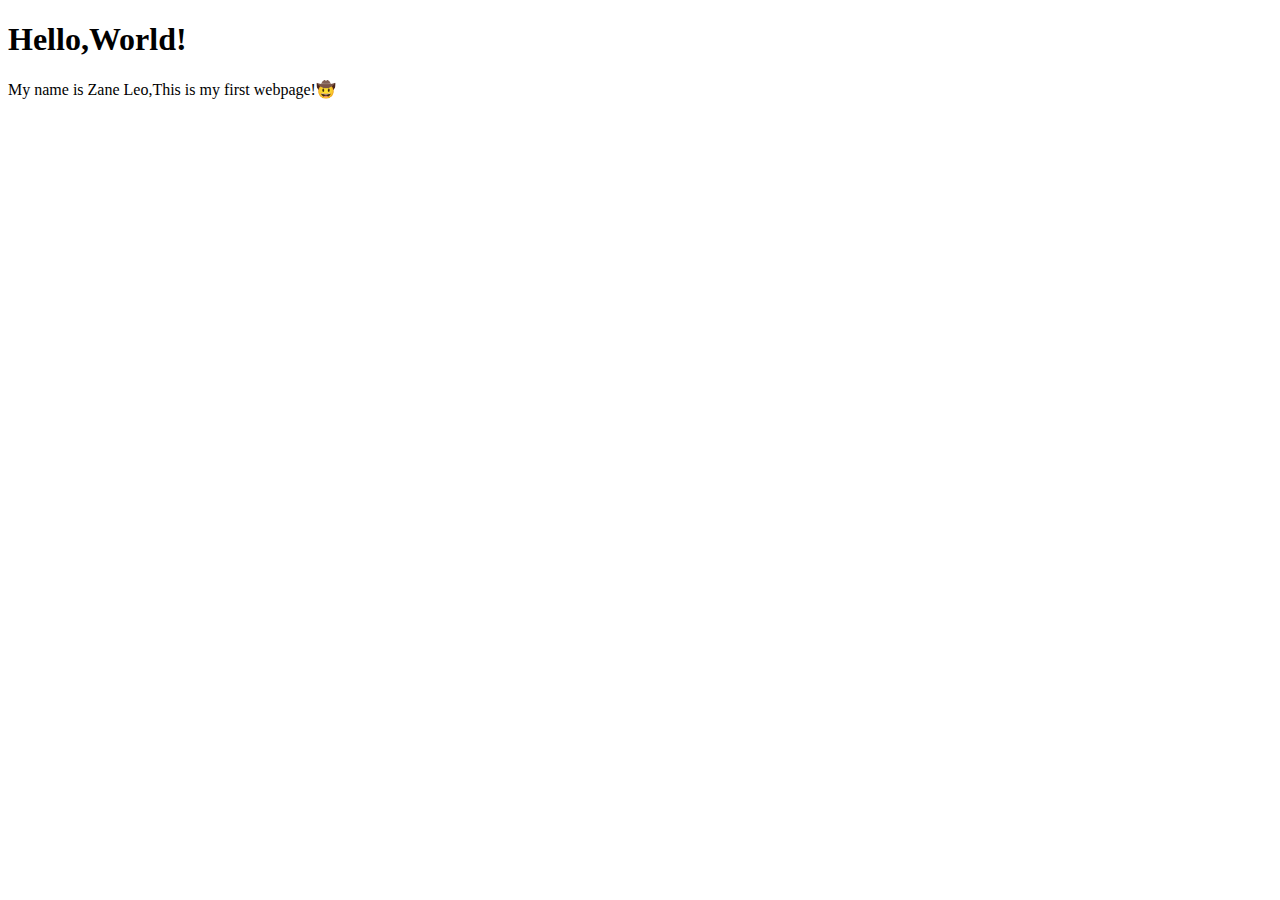
<file: 01-test/index.html>
<!DOCTYPE html>
<html lang="en">
  <head>
    <meta charset="UTF-8" />
    <meta name="viewport" content="width=device-width, initial-scale=1.0" />
    <title>My First Webpage</title>
  </head>
  <body>
    <h1>Hello,World!</h1>
    <p>My name is Zane Leo,This is my first webpage!🤠</p>
  </body>
</html>
</file>
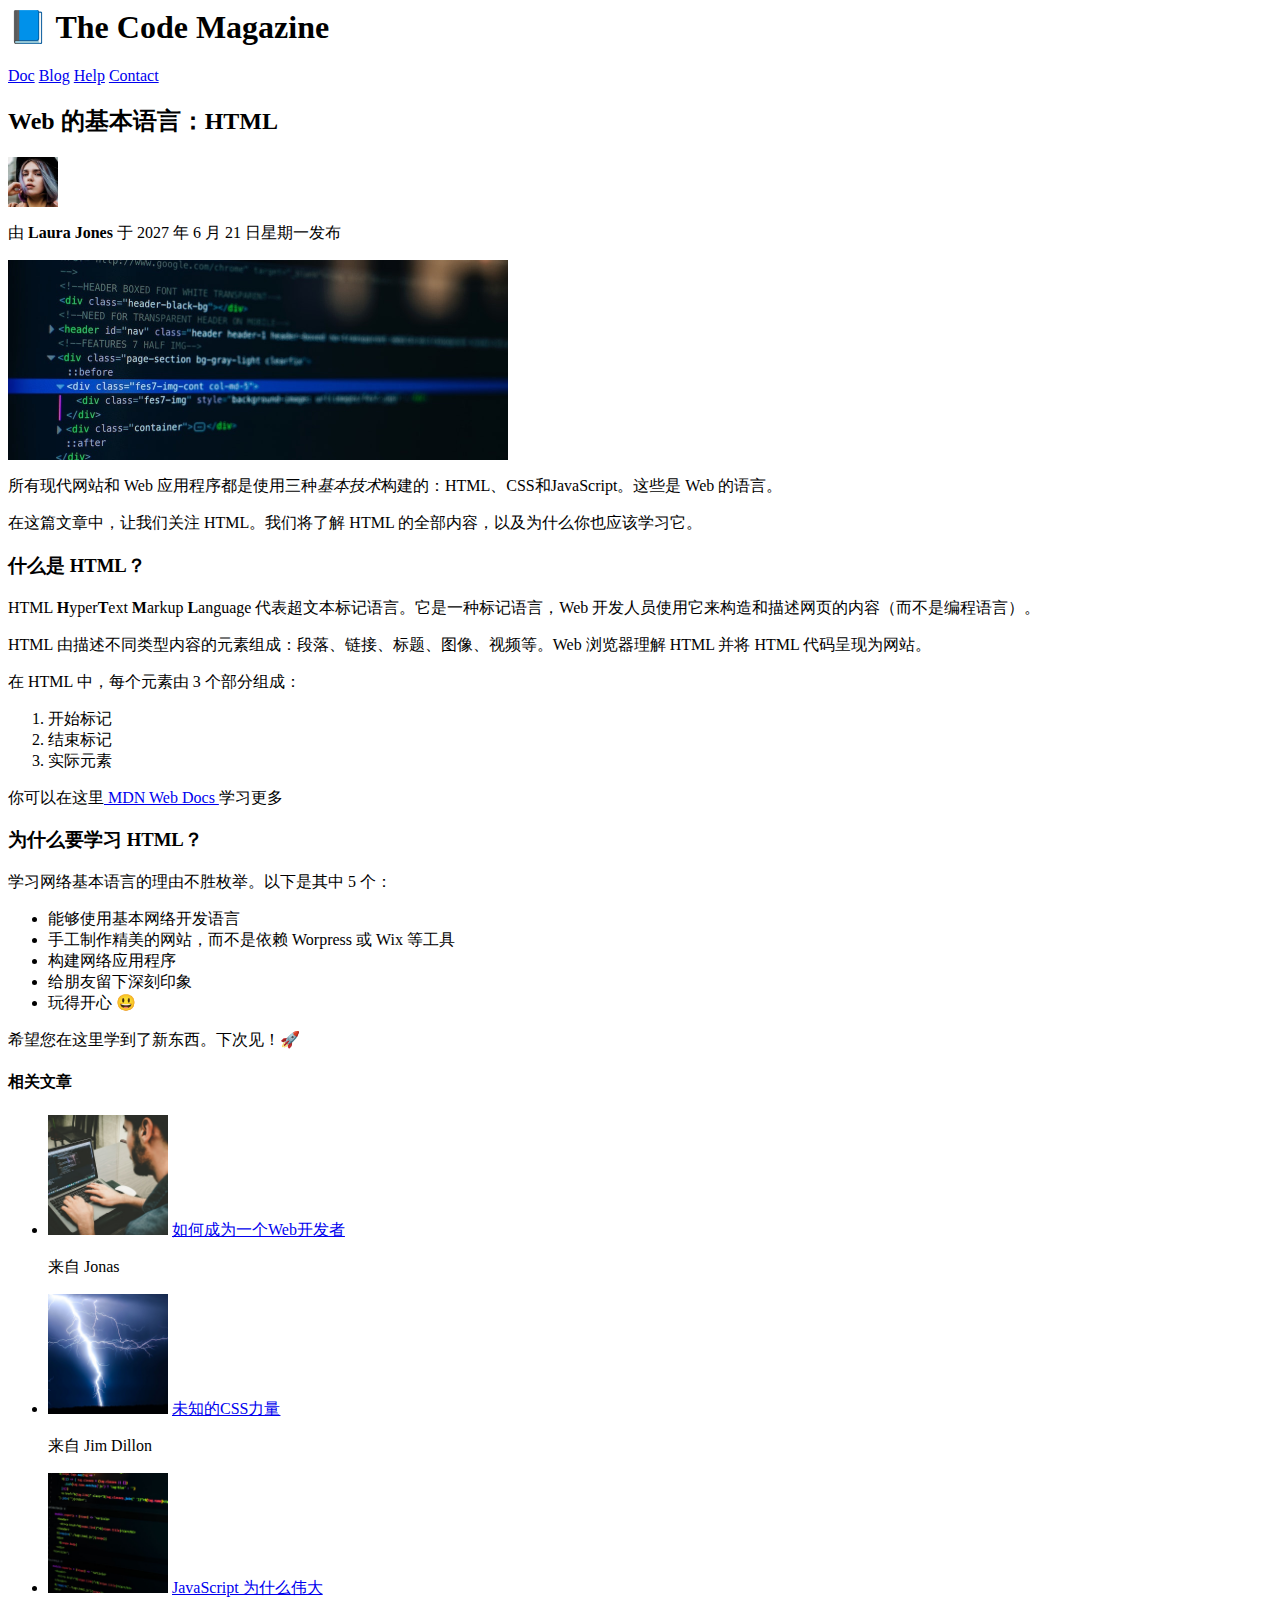
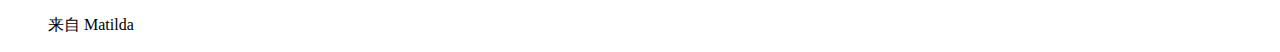
<file: 02-HTML的基础使用/index.html>
<!DOCTYPE html/>
<html lang="en">
  <head>
    <meta charset="UTF-8" />
    <title>HTML的基本使用</title>
  </head>
  <body>
    <header>
      <h1>📘 The Code Magazine</h1>
      <nav>
        <a href="#">Doc</a>
        <a href="#">Blog</a>
        <a href="#">Help</a>
        <a href="#">Contact</a>
      </nav>
    </header>
    <article>
      <header>
        <h2>Web 的基本语言：HTML</h2>
        <img src="./image/laura-jones.jpg" alt="a woman" width="50" />
        <p>由 <strong>Laura Jones</strong> 于 2027 年 6 月 21 日星期一发布</p>
      </header>
      <img src="./image/post-img.jpg" alt="some code" width="500" />
      <p>
        所有现代网站和 Web
        应用程序都是使用三种<em>基本技术</em>构建的：HTML、CSS和JavaScript。这些是
        Web 的语言。
      </p>
      <p>
        在这篇文章中，让我们关注 HTML。我们将了解 HTML
        的全部内容，以及为什么你也应该学习它。
      </p>
      <h3>什么是 HTML？</h3>
      <p>
        HTML <strong>H</strong>yper<strong>T</strong>ext <strong>M</strong>arkup
        <strong>L</strong>anguage 代表超文本标记语言。它是一种标记语言，Web
        开发人员使用它来构造和描述网页的内容（而不是编程语言）。
      </p>
      <p>
        HTML 由描述不同类型内容的元素组成：段落、链接、标题、图像、视频等。Web
        浏览器理解 HTML 并将 HTML 代码呈现为网站。
      </p>
      <p>在 HTML 中，每个元素由 3 个部分组成：</p>
      <ol>
        <li>开始标记</li>
        <li>结束标记</li>
        <li>实际元素</li>
      </ol>
      <p>
        你可以在这里<a href="https://developer.mozilla.org/en-US/docs/Web/HTML">
          MDN Web Docs
        </a>
        学习更多
      </p>
      <h3>为什么要学习 HTML？</h3>
      <p>学习网络基本语言的理由不胜枚举。以下是其中 5 个：</p>
      <ul>
        <li>能够使用基本网络开发语言</li>
        <li>手工制作精美的网站，而不是依赖 Worpress 或 Wix 等工具</li>
        <li>构建网络应用程序</li>
        <li>给朋友留下深刻印象</li>
        <li>玩得开心 😃</li>
      </ul>
      <p>希望您在这里学到了新东西。下次见！🚀</p>
      <h4>相关文章</h4>
      <ul>
        <li>
          <img src="./image/related-1.jpg" alt="a man" width="120" />
          <a href="#">如何成为一个Web开发者</a>
          <p>来自 Jonas</p>
        </li>
        <li>
          <img src="./image/related-2.jpg" alt="闪电" width="120" />
          <a href="#">未知的CSS力量</a>
          <p>来自 Jim Dillon</p>
        </li>
        <li>
          <img src="./image/related-3.jpg" alt="some code" width="120" />
          <a href="#">JavaScript 为什么伟大</a>
          <p>来自 Matilda</p>
        </li>
      </ul>
    </article>
  </body>
</html>
</file>
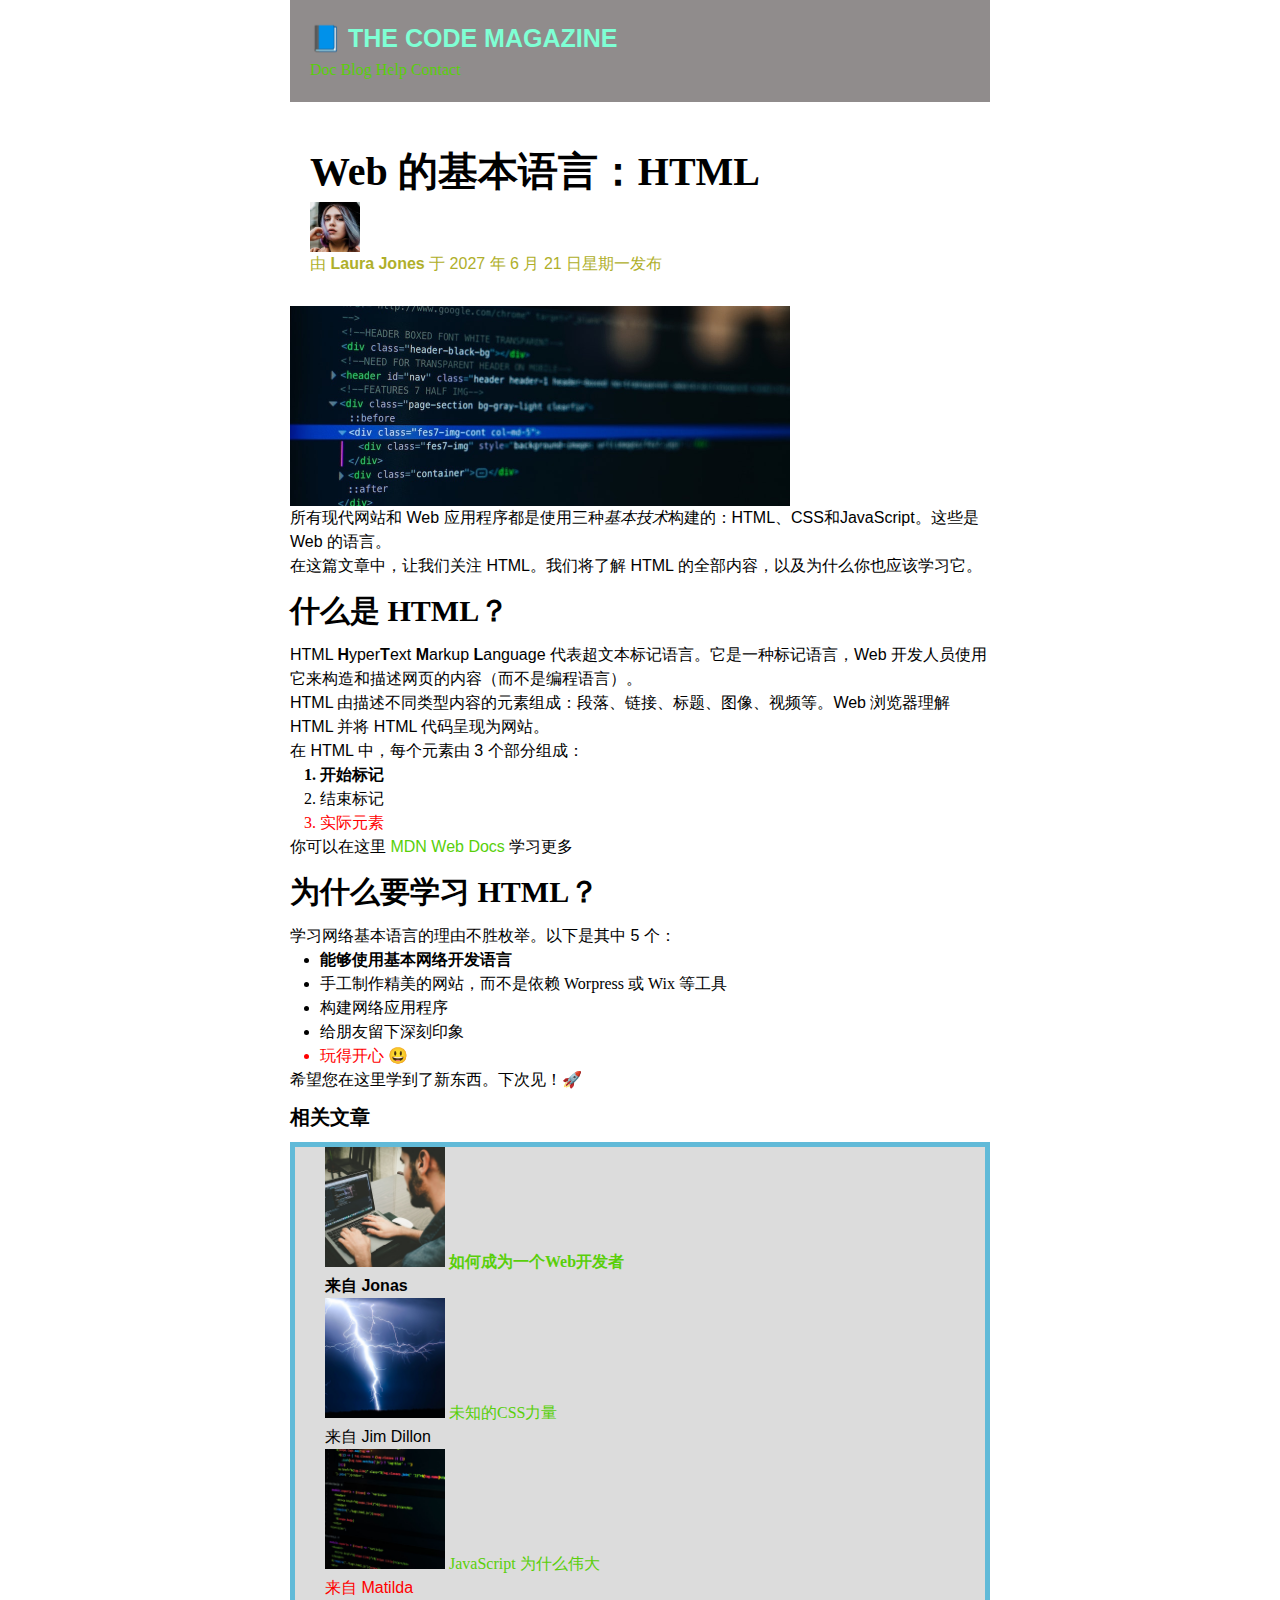
<file: 03-CSS的基础使用/index.html>
<!DOCTYPE html/>
<html lang="en">
  <head>
    <meta charset="UTF-8" />
    <link rel="stylesheet" href="./style.css" />
    <title>HTML的基本使用</title>
  </head>
  <body>
    <div class="container">
      <header id="header-main">
        <h1>📘 The Code Magazine</h1>
        <nav>
          <a href="#">Doc</a>
          <a href="#">Blog</a>
          <a href="#">Help</a>
          <a href="#">Contact</a>
        </nav>
      </header>
      <article>
        <header class="article-header">
          <h2>Web 的基本语言：HTML</h2>
          <img src="./image/laura-jones.jpg" alt="a woman" width="50" />
          <p>由 <strong>Laura Jones</strong> 于 2027 年 6 月 21 日星期一发布</p>
        </header>
        <img src="./image/post-img.jpg" alt="some code" width="500" />
        <p>
          所有现代网站和 Web
          应用程序都是使用三种<em>基本技术</em>构建的：HTML、CSS和JavaScript。这些是
          Web 的语言。
        </p>
        <p>
          在这篇文章中，让我们关注 HTML。我们将了解 HTML
          的全部内容，以及为什么你也应该学习它。
        </p>
        <h3 class="header-html">什么是 HTML？</h3>
        <p>
          HTML <strong>H</strong>yper<strong>T</strong>ext
          <strong>M</strong>arkup <strong>L</strong>anguage
          代表超文本标记语言。它是一种标记语言，Web
          开发人员使用它来构造和描述网页的内容（而不是编程语言）。
        </p>
        <p>
          HTML 由描述不同类型内容的元素组成：段落、链接、标题、图像、视频等。Web
          浏览器理解 HTML 并将 HTML 代码呈现为网站。
        </p>
        <p>在 HTML 中，每个元素由 3 个部分组成：</p>
        <ol>
          <li>开始标记</li>
          <li>结束标记</li>
          <li>实际元素</li>
        </ol>
        <p>
          你可以在这里<a
            href="https://developer.mozilla.org/en-US/docs/Web/HTML"
          >
            MDN Web Docs
          </a>
          学习更多
        </p>
        <h3 class="header-why">为什么要学习 HTML？</h3>
        <p>学习网络基本语言的理由不胜枚举。以下是其中 5 个：</p>
        <ul>
          <li>能够使用基本网络开发语言</li>
          <li>手工制作精美的网站，而不是依赖 Worpress 或 Wix 等工具</li>
          <li>构建网络应用程序</li>
          <li>给朋友留下深刻印象</li>
          <li>玩得开心 😃</li>
        </ul>
        <p>希望您在这里学到了新东西。下次见！🚀</p>
        <h4>相关文章</h4>
        <aside>
          <ul id="recommend-article">
            <li>
              <img src="./image/related-1.jpg" alt="a man" width="120" />
              <a href="#">如何成为一个Web开发者</a>
              <p>来自 Jonas</p>
            </li>
            <li>
              <img src="./image/related-2.jpg" alt="闪电" width="120" />
              <a href="#">未知的CSS力量</a>
              <p>来自 Jim Dillon</p>
            </li>
            <li>
              <img src="./image/related-3.jpg" alt="some code" width="120" />
              <a href="#">JavaScript 为什么伟大</a>
              <p>来自 Matilda</p>
            </li>
          </ul>
        </aside>
      </article>
    </div>
  </body>
</html>
</file>
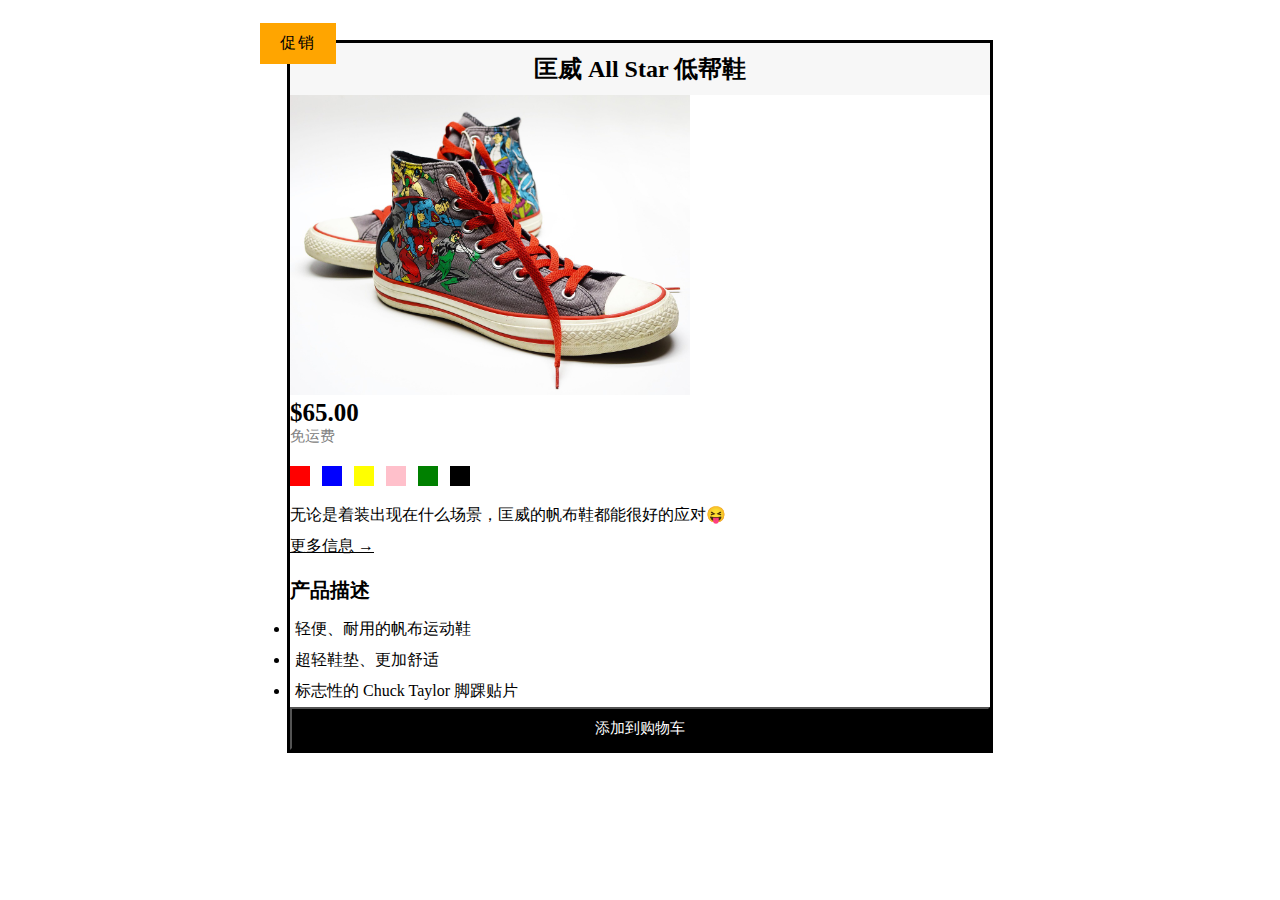
<file: 03-CSS的基础使用/challenge/index.html>
<!DOCTYPE html>
<html lang="en">
  <head>
    <meta charset="UTF-8" />
    <meta name="viewport" content="width=device-width, initial-scale=1.0" />
    <link rel="stylesheet" href="./style.css" />
    <title>a little test</title>
  </head>
  <body>
    <div class="container">
      <article>
        <h2 class="title">匡威 All Star 低帮鞋</h2>
        <img
          src="./image/shoes-1433925_1280.jpg"
          alt="a converse shoe"
          width="400"
        />
        <p class="price"><strong>$65.00</strong></p>
        <p class="delivery-price">免运费</p>
        <div class="colors">
          <div class="color color-red"></div>
          <div class="color color-blue"></div>
          <div class="color color-yellow"></div>
          <div class="color color-pink"></div>
          <div class="color color-white"></div>
          <div class="color color-black"></div>
        </div>
        <p class="copywirter">
          无论是着装出现在什么场景，匡威的帆布鞋都能很好的应对😝
        </p>
        <a href="#" class="more-info-link">更多信息 &rarr;</a>
        <p class="desc-title">产品描述</p>
        <ul>
          <li>轻便、耐用的帆布运动鞋</li>
          <li>超轻鞋垫、更加舒适</li>
          <li>标志性的 Chuck Taylor 脚踝贴片</li>
        </ul>
        <button>添加到购物车</button>
      </article>
    </div>
  </body>
</html>
</file>
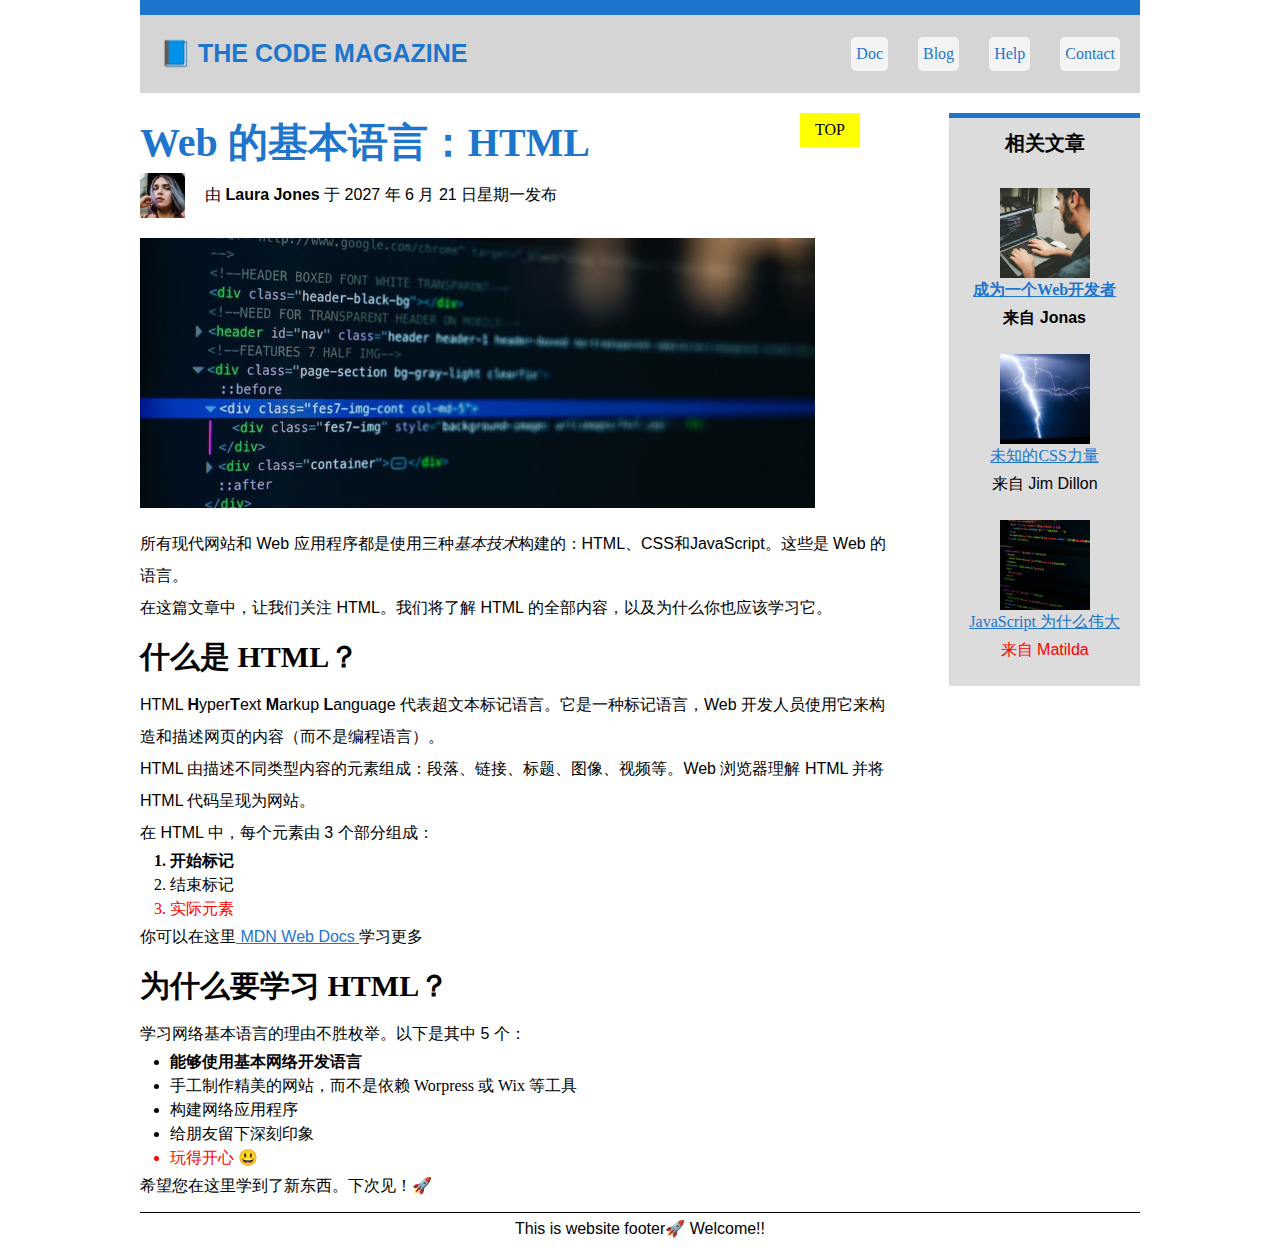
<file: 04-CSS的布局/FlexBox/index.html>
<!DOCTYPE html/>
<html lang="en">
  <head>
    <meta charset="UTF-8" />
    <link rel="stylesheet" href="./style.css" />
    <title>HTML的基本使用</title>
  </head>
  <body>
    <div class="container">
      <header id="header-main">
        <h1>📘 The Code Magazine</h1>
        <nav>
          <a href="#" class="nav-a">Doc</a>
          <a href="#" class="nav-a">Blog</a>
          <a href="#" class="nav-a">Help</a>
          <a href="#" class="nav-a">Contact</a>
        </nav>
      </header>
      <div class="article">
        <article>
          <header class="article-header">
            <h2>Web 的基本语言：HTML</h2>
            <div class="author-box">
              <img src="./image/laura-jones.jpg" alt="a woman" width="45" />
              <p>
                由 <strong>Laura Jones</strong> 于 2027 年 6 月 21 日星期一发布
              </p>
            </div>
          </header>
          <img
            src="./image/post-img.jpg"
            alt="some code"
            width="90%"
            class="img-code"
          />
          <p>
            所有现代网站和 Web
            应用程序都是使用三种<em>基本技术</em>构建的：HTML、CSS和JavaScript。这些是
            Web 的语言。
          </p>
          <p>
            在这篇文章中，让我们关注 HTML。我们将了解 HTML
            的全部内容，以及为什么你也应该学习它。
          </p>
          <h3 class="header-html">什么是 HTML？</h3>
          <p>
            HTML <strong>H</strong>yper<strong>T</strong>ext
            <strong>M</strong>arkup <strong>L</strong>anguage
            代表超文本标记语言。它是一种标记语言，Web
            开发人员使用它来构造和描述网页的内容（而不是编程语言）。
          </p>
          <p>
            HTML
            由描述不同类型内容的元素组成：段落、链接、标题、图像、视频等。Web
            浏览器理解 HTML 并将 HTML 代码呈现为网站。
          </p>
          <p>在 HTML 中，每个元素由 3 个部分组成：</p>
          <ol>
            <li>开始标记</li>
            <li>结束标记</li>
            <li>实际元素</li>
          </ol>
          <p>
            你可以在这里<a
              href="https://developer.mozilla.org/en-US/docs/Web/HTML"
            >
              MDN Web Docs
            </a>
            学习更多
          </p>
          <h3 class="header-why">为什么要学习 HTML？</h3>
          <p>学习网络基本语言的理由不胜枚举。以下是其中 5 个：</p>
          <ul>
            <li>能够使用基本网络开发语言</li>
            <li>手工制作精美的网站，而不是依赖 Worpress 或 Wix 等工具</li>
            <li>构建网络应用程序</li>
            <li>给朋友留下深刻印象</li>
            <li>玩得开心 😃</li>
          </ul>
          <p>希望您在这里学到了新东西。下次见！🚀</p>
        </article>
        <aside>
          <h4 class="recommend-title">相关文章</h4>
          <ul class="recommend-article">
            <li class="recommend-item">
              <img src="./image/related-1.jpg" alt="a man" width="90" />
              <a href="#">成为一个Web开发者</a>
              <p>来自 Jonas</p>
            </li>
            <li class="recommend-item">
              <img src="./image/related-2.jpg" alt="闪电" width="90" />
              <a href="#">未知的CSS力量</a>
              <p>来自 Jim Dillon</p>
            </li>
            <li class="recommend-item">
              <img src="./image/related-3.jpg" alt="some code" width="90" />
              <a href="#">JavaScript 为什么伟大</a>
              <p>来自 Matilda</p>
            </li>
          </ul>
        </aside>
      </div>
      <footer>
        <p>This is website footer🚀 Welcome!!</p>
      </footer>
    </div>
  </body>
</html>
</file>
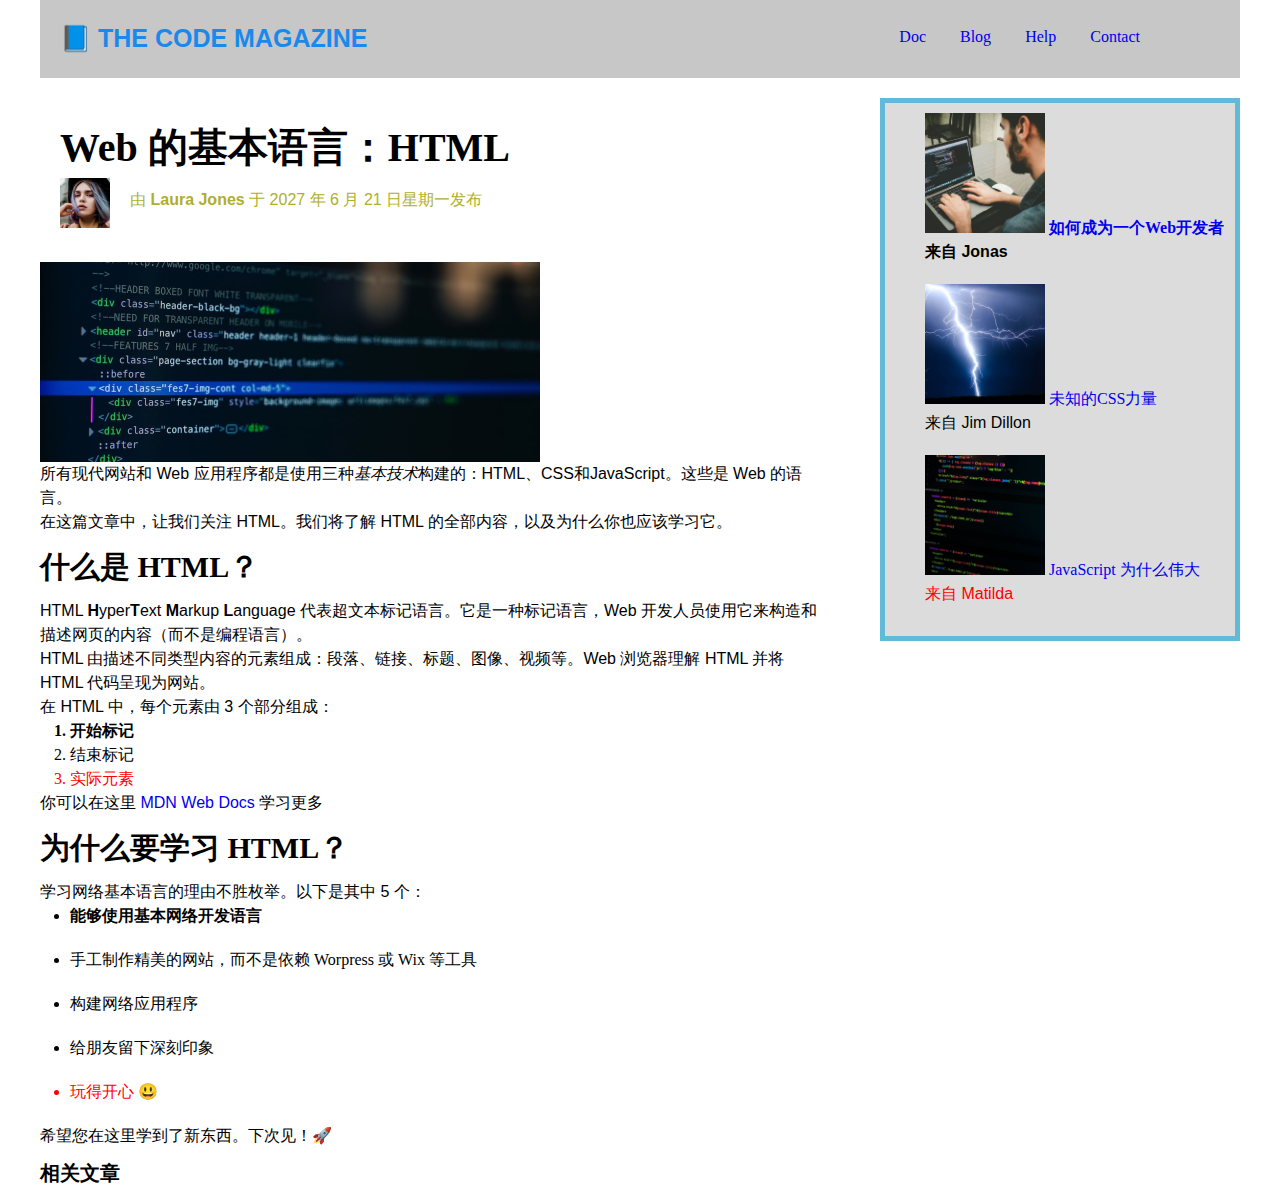
<file: 04-CSS的布局/Float/index.html>
<!DOCTYPE html/>
<html lang="en">
  <head>
    <meta charset="UTF-8" />
    <link rel="stylesheet" href="./style.css" />
    <title>HTML的基本使用</title>
  </head>
  <body>
    <div class="container">
      <header class="header-main">
        <h1>📘 The Code Magazine</h1>
        <nav>
          <a href="#" class="nav-item">Doc</a>
          <a href="#" class="nav-item">Blog</a>
          <a href="#" class="nav-item">Help</a>
          <a href="#" class="nav-item">Contact</a>
        </nav>
      </header>
      <article>
        <header class="article-header">
          <h2>Web 的基本语言：HTML</h2>
          <img
            src="./image/laura-jones.jpg"
            alt="a woman"
            width="50"
            class="author-img"
          />
          <p class="author">
            由 <strong>Laura Jones</strong> 于 2027 年 6 月 21 日星期一发布
          </p>
        </header>
        <img src="./image/post-img.jpg" alt="some code" width="500" />
        <p>
          所有现代网站和 Web
          应用程序都是使用三种<em>基本技术</em>构建的：HTML、CSS和JavaScript。这些是
          Web 的语言。
        </p>
        <p>
          在这篇文章中，让我们关注 HTML。我们将了解 HTML
          的全部内容，以及为什么你也应该学习它。
        </p>
        <h3 class="header-html">什么是 HTML？</h3>
        <p>
          HTML <strong>H</strong>yper<strong>T</strong>ext
          <strong>M</strong>arkup <strong>L</strong>anguage
          代表超文本标记语言。它是一种标记语言，Web
          开发人员使用它来构造和描述网页的内容（而不是编程语言）。
        </p>
        <p>
          HTML 由描述不同类型内容的元素组成：段落、链接、标题、图像、视频等。Web
          浏览器理解 HTML 并将 HTML 代码呈现为网站。
        </p>
        <p>在 HTML 中，每个元素由 3 个部分组成：</p>
        <ol>
          <li>开始标记</li>
          <li>结束标记</li>
          <li>实际元素</li>
        </ol>
        <p>
          你可以在这里<a
            href="https://developer.mozilla.org/en-US/docs/Web/HTML"
          >
            MDN Web Docs
          </a>
          学习更多
        </p>
        <h3 class="header-why">为什么要学习 HTML？</h3>
        <p>学习网络基本语言的理由不胜枚举。以下是其中 5 个：</p>
        <ul>
          <li>能够使用基本网络开发语言</li>
          <li>手工制作精美的网站，而不是依赖 Worpress 或 Wix 等工具</li>
          <li>构建网络应用程序</li>
          <li>给朋友留下深刻印象</li>
          <li>玩得开心 😃</li>
        </ul>
        <p>希望您在这里学到了新东西。下次见！🚀</p>
        <h4>相关文章</h4>
      </article>
      <aside>
        <ul id="recommend-article">
          <li>
            <img src="./image/related-1.jpg" alt="a man" width="120" />
            <a href="#">如何成为一个Web开发者</a>
            <p>来自 Jonas</p>
          </li>
          <li>
            <img src="./image/related-2.jpg" alt="闪电" width="120" />
            <a href="#">未知的CSS力量</a>
            <p>来自 Jim Dillon</p>
          </li>
          <li>
            <img src="./image/related-3.jpg" alt="some code" width="120" />
            <a href="#">JavaScript 为什么伟大</a>
            <p>来自 Matilda</p>
          </li>
        </ul>
      </aside>
    </div>
  </body>
</html>
</file>
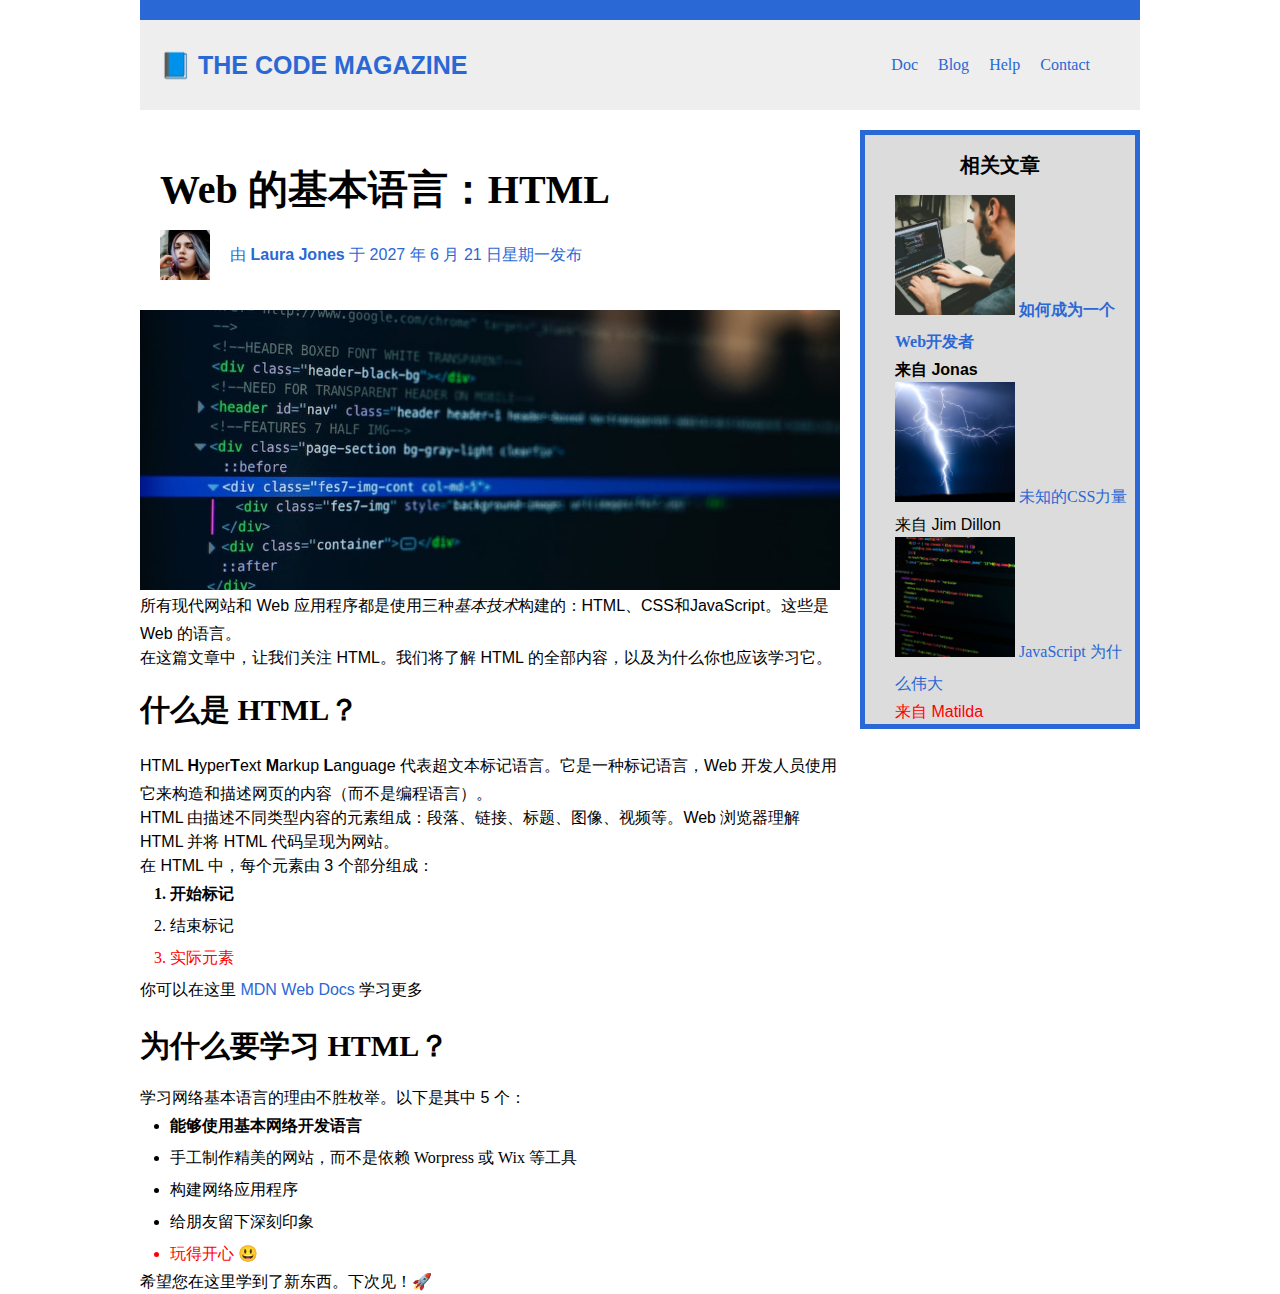
<file: 04-CSS的布局/Grid/index.html>
<!DOCTYPE html/>
<html lang="en">
  <head>
    <meta charset="UTF-8" />
    <link rel="stylesheet" href="./style.css" />
    <title>HTML的基本使用</title>
  </head>
  <body>
    <div class="container">
      <header id="header-main">
        <h1>📘 The Code Magazine</h1>
        <nav>
          <a href="#">Doc</a>
          <a href="#">Blog</a>
          <a href="#">Help</a>
          <a href="#">Contact</a>
        </nav>
      </header>
      <article>
        <header class="article-header">
          <h2>Web 的基本语言：HTML</h2>
          <div class="author">
            <img src="./image/laura-jones.jpg" alt="a woman" width="50" />
            <p>
              由 <strong>Laura Jones</strong> 于 2027 年 6 月 21 日星期一发布
            </p>
          </div>
        </header>
        <img
          src="./image/post-img.jpg"
          alt="some code"
          style="max-width: 100%"
        />
        <p>
          所有现代网站和 Web
          应用程序都是使用三种<em>基本技术</em>构建的：HTML、CSS和JavaScript。这些是
          Web 的语言。
        </p>
        <p>
          在这篇文章中，让我们关注 HTML。我们将了解 HTML
          的全部内容，以及为什么你也应该学习它。
        </p>
        <h3 class="header-html">什么是 HTML？</h3>
        <p>
          HTML <strong>H</strong>yper<strong>T</strong>ext
          <strong>M</strong>arkup <strong>L</strong>anguage
          代表超文本标记语言。它是一种标记语言，Web
          开发人员使用它来构造和描述网页的内容（而不是编程语言）。
        </p>
        <p>
          HTML 由描述不同类型内容的元素组成：段落、链接、标题、图像、视频等。Web
          浏览器理解 HTML 并将 HTML 代码呈现为网站。
        </p>
        <p>在 HTML 中，每个元素由 3 个部分组成：</p>
        <ol>
          <li>开始标记</li>
          <li>结束标记</li>
          <li>实际元素</li>
        </ol>
        <p>
          你可以在这里<a
            href="https://developer.mozilla.org/en-US/docs/Web/HTML"
          >
            MDN Web Docs
          </a>
          学习更多
        </p>
        <h3 class="header-why">为什么要学习 HTML？</h3>
        <p>学习网络基本语言的理由不胜枚举。以下是其中 5 个：</p>
        <ul>
          <li>能够使用基本网络开发语言</li>
          <li>手工制作精美的网站，而不是依赖 Worpress 或 Wix 等工具</li>
          <li>构建网络应用程序</li>
          <li>给朋友留下深刻印象</li>
          <li>玩得开心 😃</li>
        </ul>
        <p>希望您在这里学到了新东西。下次见！🚀</p>
      </article>
      <aside>
        <h4 style="text-align: center">相关文章</h4>
        <ul id="recommend-article">
          <li>
            <img src="./image/related-1.jpg" alt="a man" width="120" />
            <a href="#">如何成为一个Web开发者</a>
            <p>来自 Jonas</p>
          </li>
          <li>
            <img src="./image/related-2.jpg" alt="闪电" width="120" />
            <a href="#">未知的CSS力量</a>
            <p>来自 Jim Dillon</p>
          </li>
          <li>
            <img src="./image/related-3.jpg" alt="some code" width="120" />
            <a href="#">JavaScript 为什么伟大</a>
            <p>来自 Matilda</p>
          </li>
        </ul>
      </aside>
    </div>
  </body>
</html>
</file>
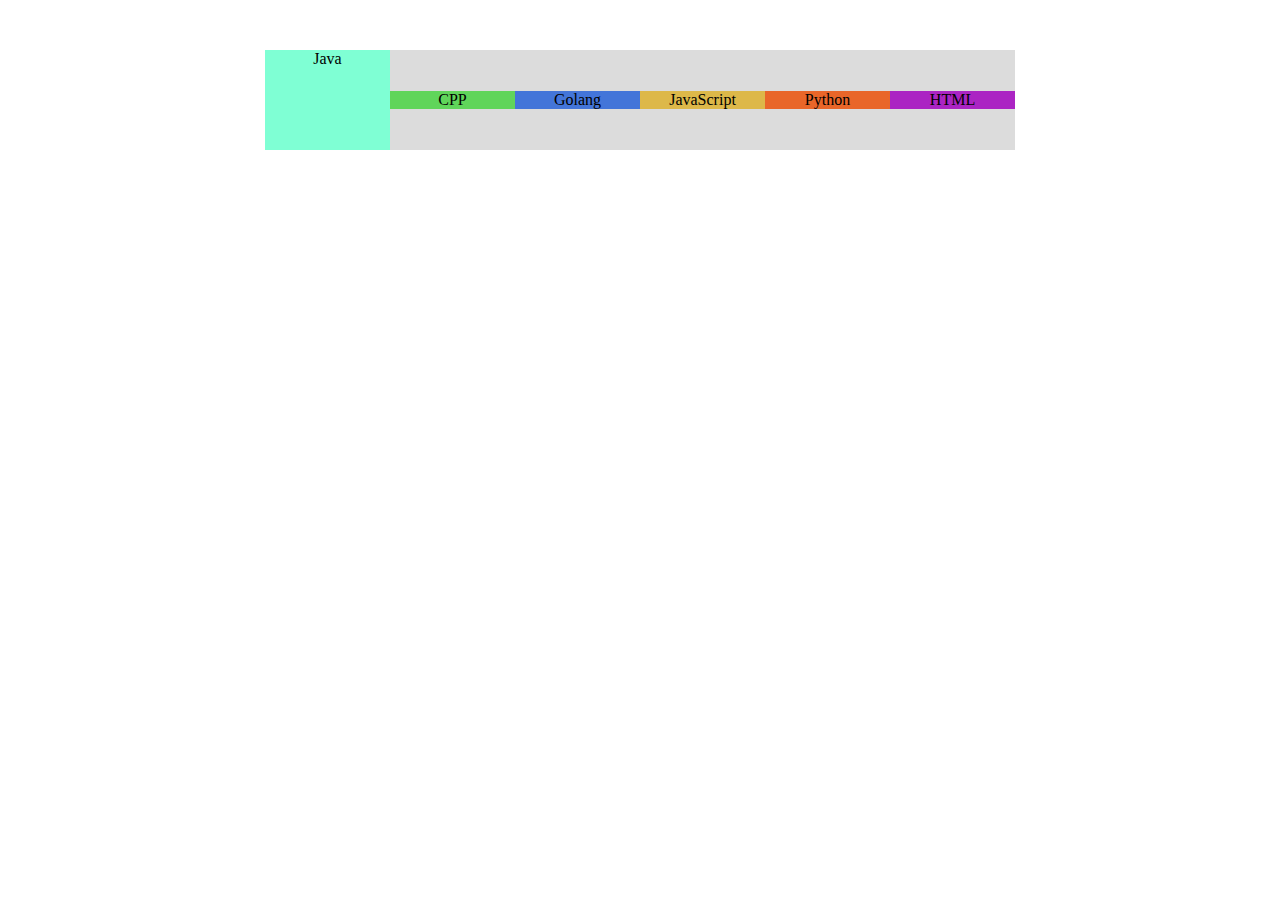
<file: 04-CSS的布局/FlexBox/base-example/index.html>
<!DOCTYPE html>
<html lang="en">
  <head>
    <meta charset="UTF-8" />
    <meta name="viewport" content="width=device-width, initial-scale=1.0" />
    <link rel="stylesheet" href="./style.css" />
    <title>Document</title>
  </head>
  <body>
    <div class="container">
      <div class="el el-1">Java</div>
      <div class="el el-2">CPP</div>
      <div class="el el-3">Golang</div>
      <div class="el el-4">JavaScript</div>
      <div class="el el-5">Python</div>
      <div class="el el-6">HTML</div>
    </div>
  </body>
</html>
</file>
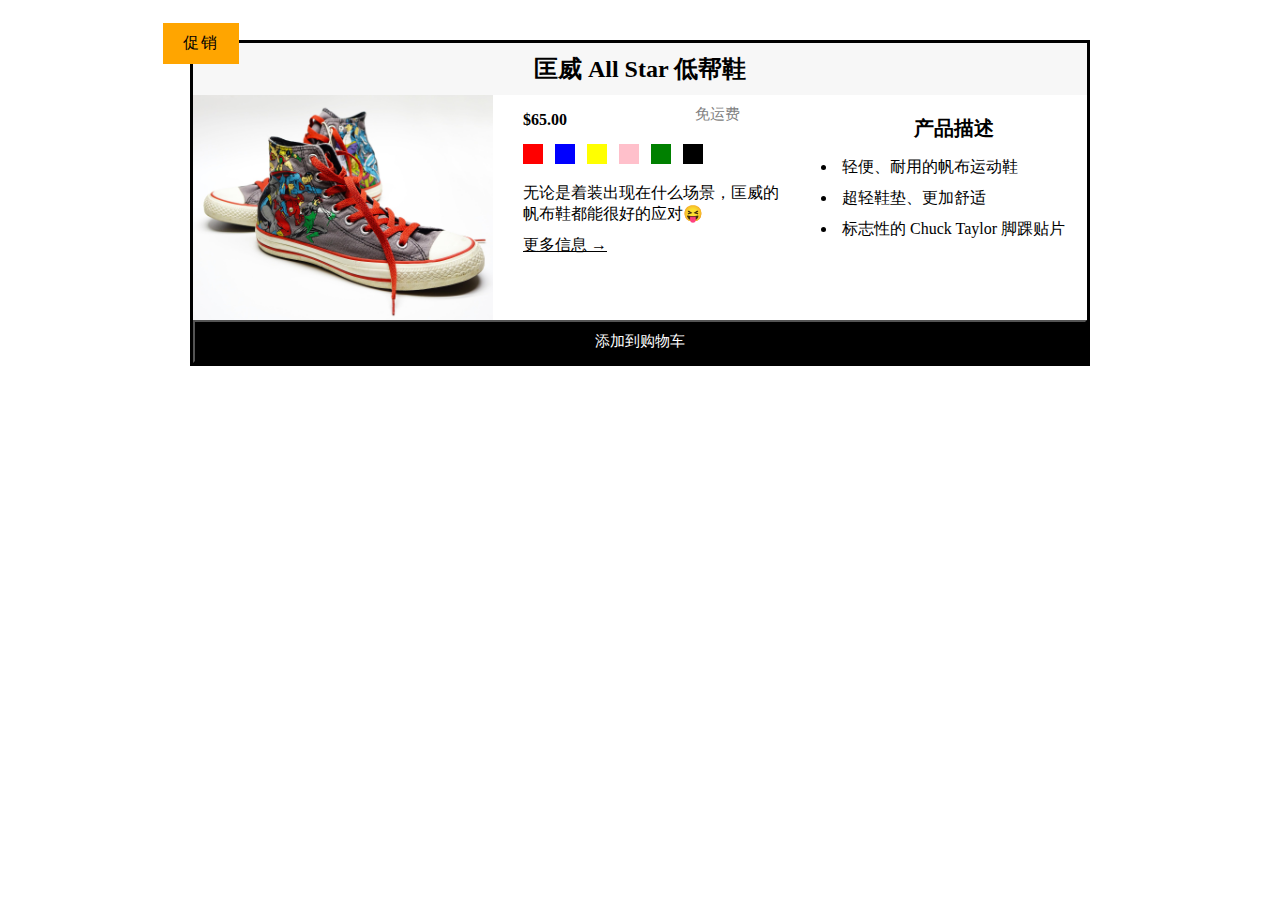
<file: 04-CSS的布局/FlexBox/challenge/index.html>
<!DOCTYPE html>
<html lang="en">
  <head>
    <meta charset="UTF-8" />
    <meta name="viewport" content="width=device-width, initial-scale=1.0" />
    <link rel="stylesheet" href="./style.css" />
    <title>a little test</title>
  </head>
  <body>
    <div class="container">
      <h2 class="title">匡威 All Star 低帮鞋</h2>
      <article>
        <img
          src="./image/shoes-1433925_1280.jpg"
          alt="a converse shoe"
          width="300"
          class="product-img"
        />
        <div class="product-info">
          <div class="price-info">
            <p class="price"><strong>$65.00</strong></p>
            <p class="delivery-price">免运费</p>
          </div>
          <div class="colors">
            <div class="color color-red"></div>
            <div class="color color-blue"></div>
            <div class="color color-yellow"></div>
            <div class="color color-pink"></div>
            <div class="color color-white"></div>
            <div class="color color-black"></div>
          </div>
          <p class="copywirter">
            无论是着装出现在什么场景，匡威的帆布鞋都能很好的应对😝
          </p>
          <a href="#" class="more-info-link">更多信息 &rarr;</a>
        </div>
        <div class="product-desc">
          <p class="desc-title">产品描述</p>
          <ul>
            <li>轻便、耐用的帆布运动鞋</li>
            <li>超轻鞋垫、更加舒适</li>
            <li>标志性的 Chuck Taylor 脚踝贴片</li>
          </ul>
        </div>
      </article>
      <button>添加到购物车</button>
    </div>
  </body>
</html>
</file>
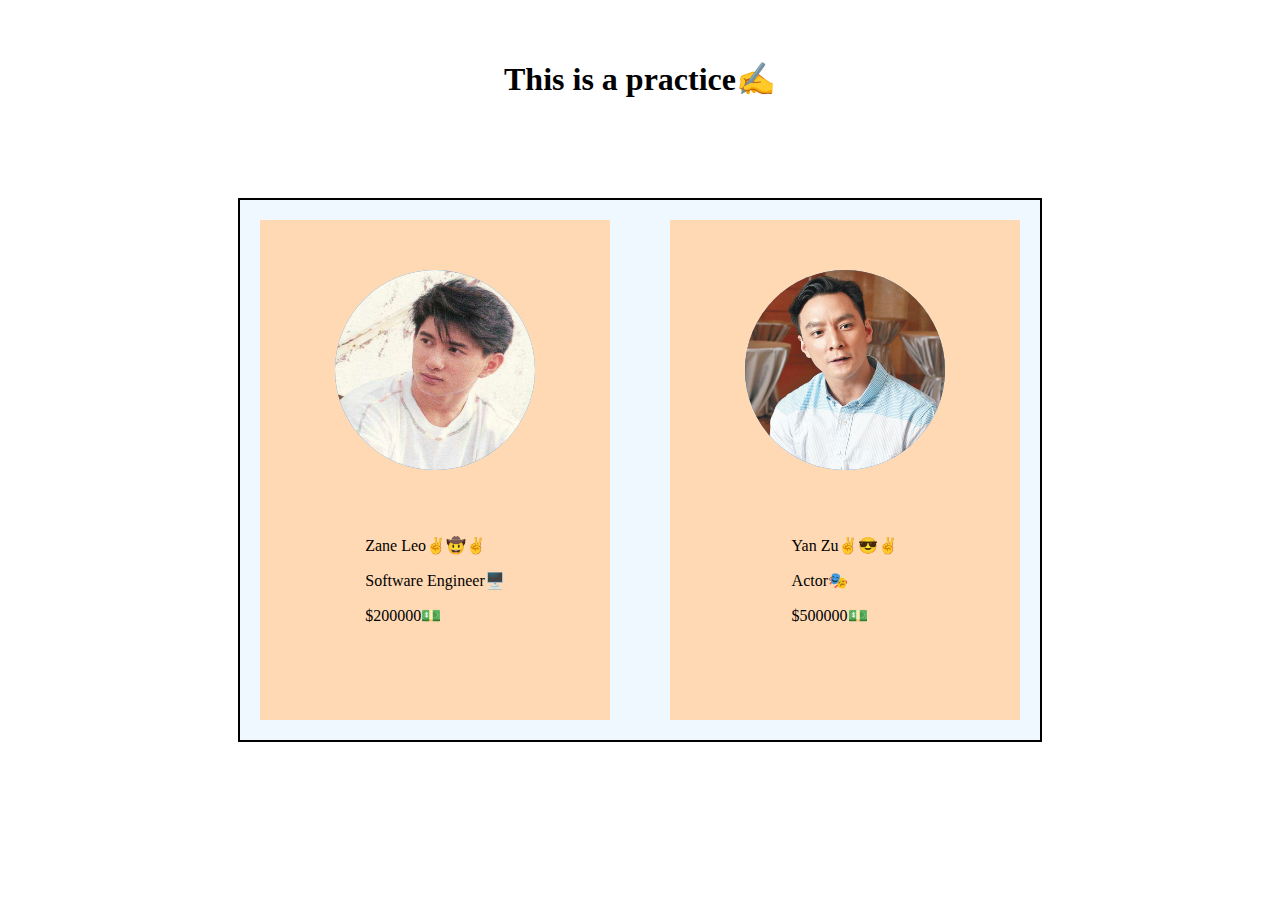
<file: 04-CSS的布局/FlexBox/self-example-01/index.html>
<!DOCTYPE html>
<html lang="en">
  <head>
    <meta charset="UTF-8" />
    <meta name="viewport" content="width=device-width, initial-scale=1.0" />
    <link rel="stylesheet" href="./style.css" />
    <title>使用flexbox练习</title>
  </head>
  <body>
    <h1 class="main-title">This is a practice✍️</h1>
    <div class="container">
      <div class="card">
        <img src="./image/zane.png" alt="zane" class="img" />
        <div class="info">
          <p>Zane Leo✌️🤠✌️</p>
          <p>Software Engineer🖥️</p>
          <p>$200000💵</p>
        </div>
      </div>
      <div class="card">
        <img src="./image/yan zu.png" alt="zane" class="img" />
        <div class="info">
          <p>Yan Zu✌️😎✌️</p>
          <p>Actor🎭</p>
          <p>$500000💵</p>
        </div>
      </div>
    </div>
  </body>
</html>
</file>
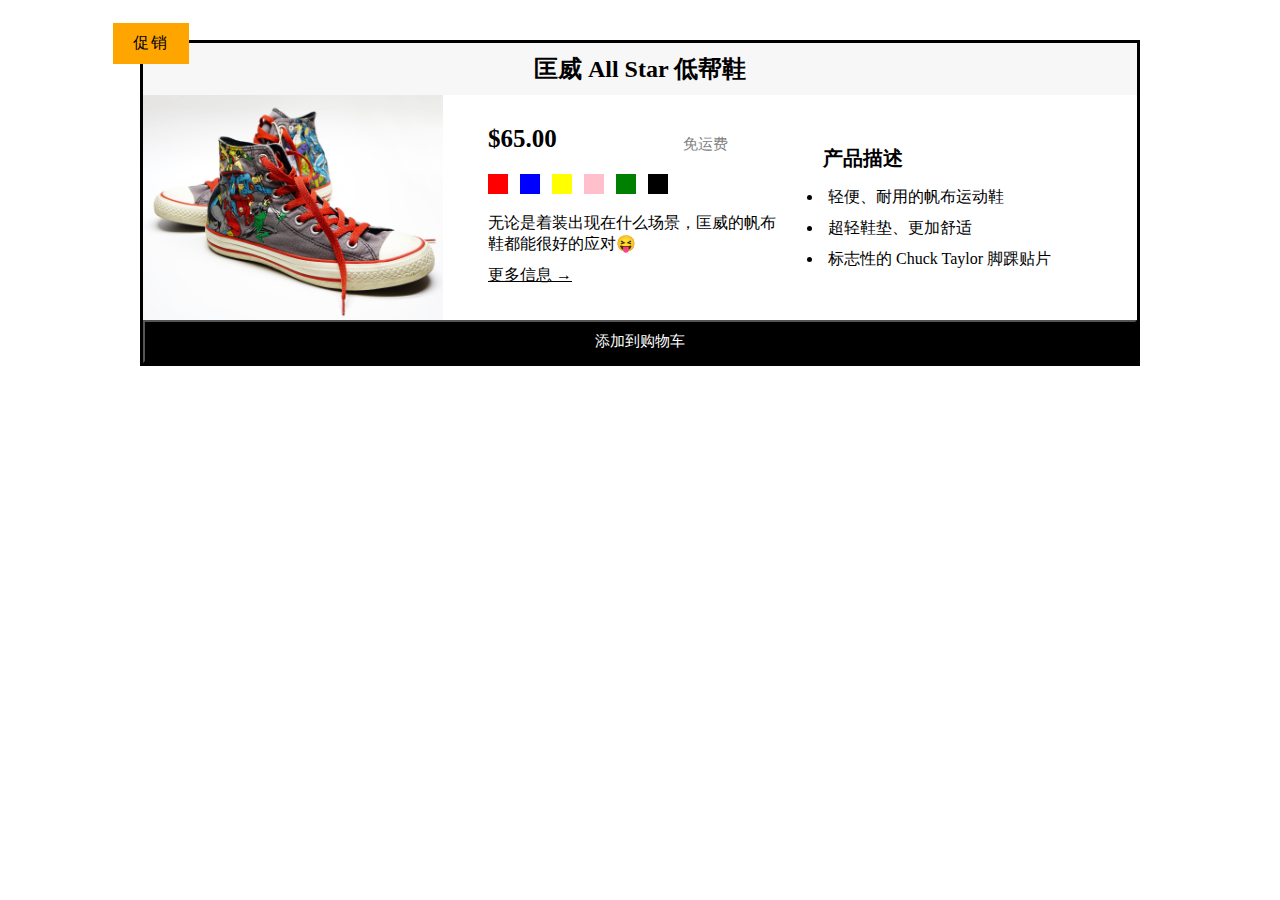
<file: 04-CSS的布局/Float/challenge/index.html>
<!DOCTYPE html>
<html lang="en">
  <head>
    <meta charset="UTF-8" />
    <meta name="viewport" content="width=device-width, initial-scale=1.0" />
    <link rel="stylesheet" href="./style.css" />
    <title>a little test</title>
  </head>
  <body>
    <div class="container">
      <article>
        <h2 class="title">匡威 All Star 低帮鞋</h2>
        <img
          src="./image/shoes-1433925_1280.jpg"
          alt="a converse shoe"
          width="300"
          class="product-img"
        />
        <div class="product-info">
          <p class="price"><strong>$65.00</strong></p>
          <p class="delivery-price">免运费</p>
          <div class="colors">
            <div class="color color-red"></div>
            <div class="color color-blue"></div>
            <div class="color color-yellow"></div>
            <div class="color color-pink"></div>
            <div class="color color-white"></div>
            <div class="color color-black"></div>
          </div>
          <p class="copywirter">
            无论是着装出现在什么场景，匡威的帆布鞋都能很好的应对😝
          </p>
          <a href="#" class="more-info-link">更多信息 &rarr;</a>
        </div>
        <div class="product-desc">
          <p class="desc-title">产品描述</p>
          <ul>
            <li>轻便、耐用的帆布运动鞋</li>
            <li>超轻鞋垫、更加舒适</li>
            <li>标志性的 Chuck Taylor 脚踝贴片</li>
          </ul>
        </div>
        <button>添加到购物车</button>
      </article>
    </div>
  </body>
</html>
</file>
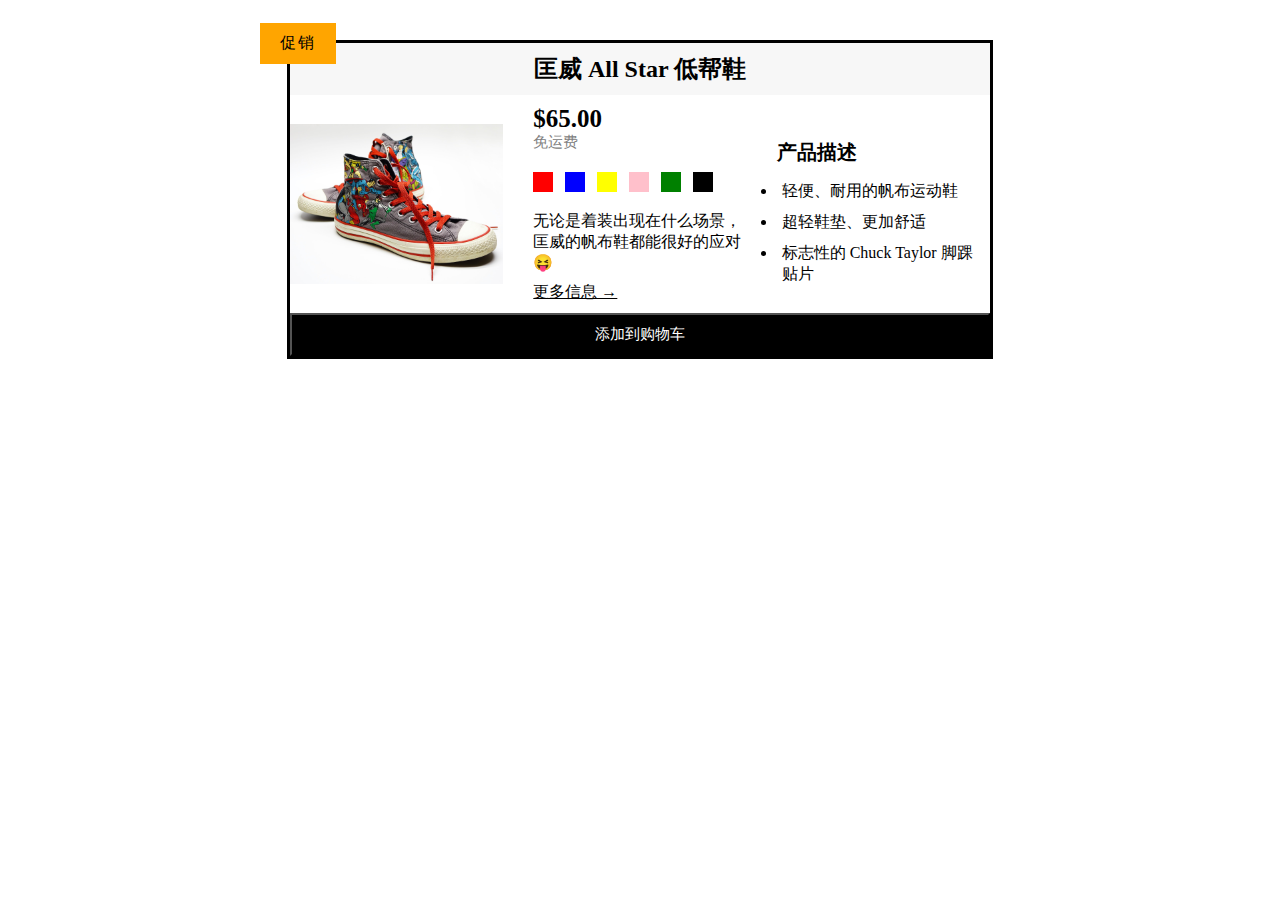
<file: 04-CSS的布局/Grid/challenge/index.html>
<!DOCTYPE html>
<html lang="en">
  <head>
    <meta charset="UTF-8" />
    <meta name="viewport" content="width=device-width, initial-scale=1.0" />
    <link rel="stylesheet" href="./style.css" />
    <title>a little test</title>
  </head>
  <body>
    <div class="container">
      <h2 class="title">匡威 All Star 低帮鞋</h2>
      <article>
        <img
          src="./image/shoes-1433925_1280.jpg"
          alt="a converse shoe"
          class="product-img"
        />
        <div class="product-info">
          <p class="price"><strong>$65.00</strong></p>
          <p class="delivery-price">免运费</p>
          <div class="colors">
            <div class="color color-red"></div>
            <div class="color color-blue"></div>
            <div class="color color-yellow"></div>
            <div class="color color-pink"></div>
            <div class="color color-white"></div>
            <div class="color color-black"></div>
          </div>
          <p class="copywirter">
            无论是着装出现在什么场景，匡威的帆布鞋都能很好的应对😝
          </p>
          <a href="#" class="more-info-link">更多信息 &rarr;</a>
        </div>
        <div class="product-desc">
          <p class="desc-title">产品描述</p>
          <ul>
            <li>轻便、耐用的帆布运动鞋</li>
            <li>超轻鞋垫、更加舒适</li>
            <li>标志性的 Chuck Taylor 脚踝贴片</li>
          </ul>
        </div>
      </article>
      <button>添加到购物车</button>
    </div>
  </body>
</html>
</file>
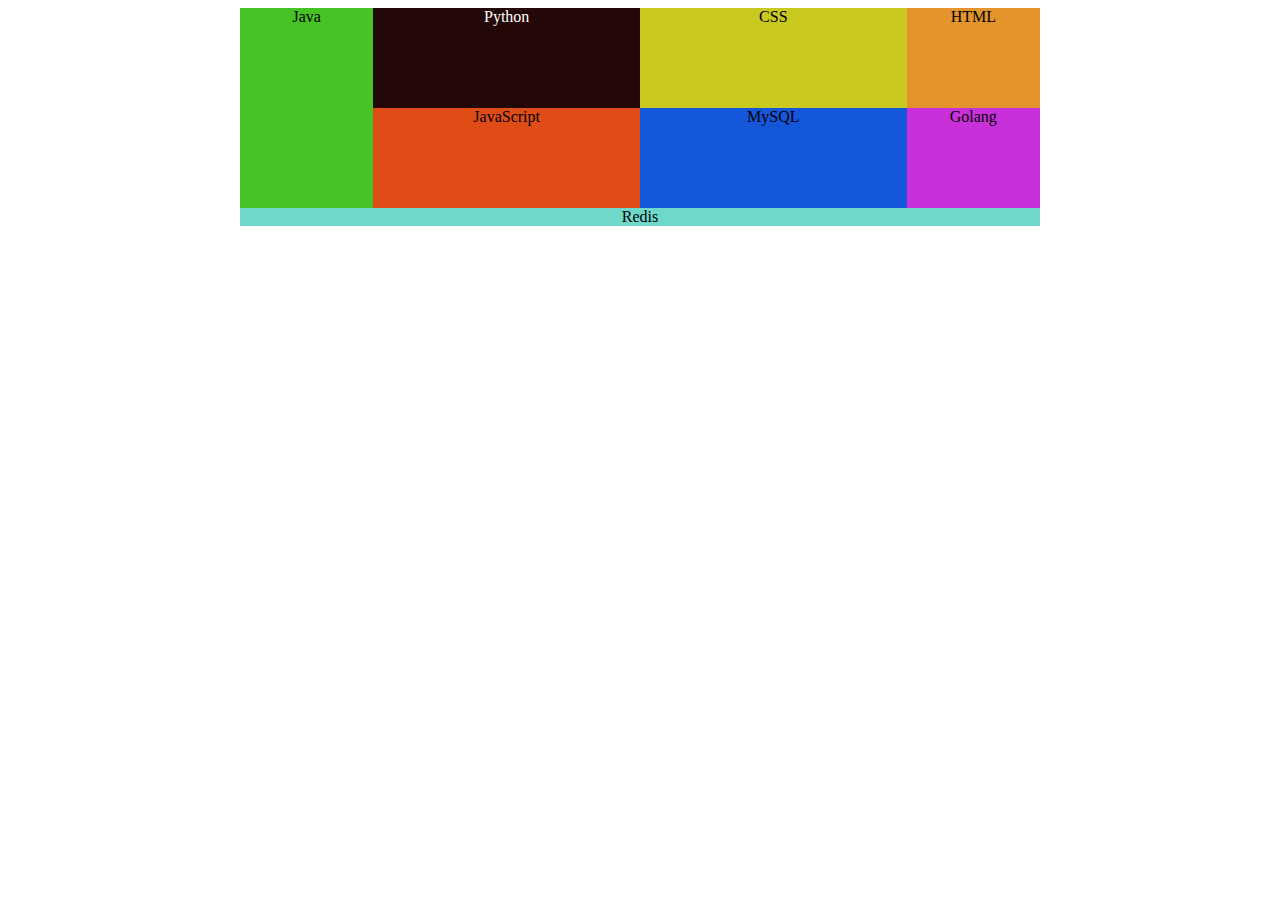
<file: 04-CSS的布局/Grid/simple-test/index.html>
<!DOCTYPE html>
<html lang="en">
  <head>
    <meta charset="UTF-8" />
    <meta name="viewport" content="width=device-width, initial-scale=1.0" />
    <link rel="stylesheet" href="./style.css" />
    <title>Document</title>
  </head>
  <body>
    <div class="container">
      <div class="grid-1">CSS</div>
      <div class="grid-2">HTML</div>
      <div class="grid-3">JavaScript</div>
      <div class="grid-4">Java</div>
      <div class="grid-5">MySQL</div>
      <div class="grid-6">Golang</div>
      <div class="grid-7">Redis</div>
      <div class="grid-8">Python</div>
    </div>
  </body>
</html>
</file>
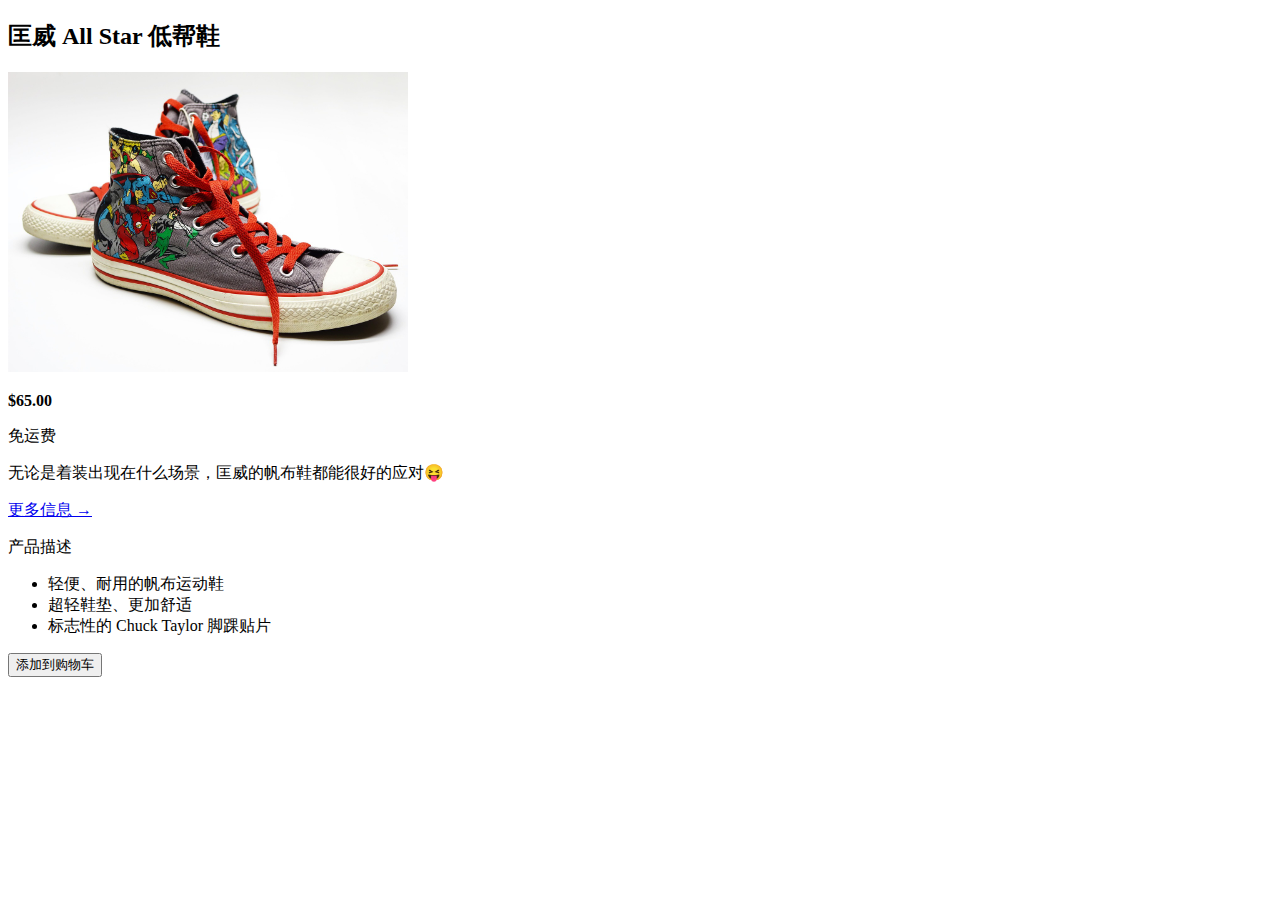
<file: 02-HTML的基础使用/little-test.html>
<!DOCTYPE html>
<html lang="en">
  <head>
    <meta charset="UTF-8" />
    <meta name="viewport" content="width=device-width, initial-scale=1.0" />
    <title>a little test</title>
  </head>
  <body>
    <article>
      <h2>匡威 All Star 低帮鞋</h2>
      <img
        src="./image/shoes-1433925_1280.jpg"
        alt="a converse shoe"
        width="400"
      />
      <p><strong>$65.00</strong></p>
      <p>免运费</p>
      <p>无论是着装出现在什么场景，匡威的帆布鞋都能很好的应对😝</p>
      <a href="#">更多信息 &rarr;</a>
      <p>产品描述</p>
      <ul>
        <li>轻便、耐用的帆布运动鞋</li>
        <li>超轻鞋垫、更加舒适</li>
        <li>标志性的 Chuck Taylor 脚踝贴片</li>
      </ul>
      <button>添加到购物车</button>
    </article>
  </body>
</html>
</file>
<file: 03-CSS的基础使用/style.css>
* {
  padding: 0;
  margin: 0;
  line-height: 1.5;
}

.container {
  width: 700px;
  margin-left: auto;
  margin-right: auto;
}

h1 {
  font-size: 25px;
  font-family: sans-serif;
  text-transform: uppercase;
  color: aquamarine;
}
h2 {
  font-size: 40px;
}
h3 {
  font-size: 30px;
}
h4 {
  font-size: 20px;
  margin: 10px 0;
}
p {
  font-size: 16px;
  font-family: sans-serif;
  line-height: 1.5;
}

#recommend-article {
  list-style: none;
}

#header-main {
  background-color: rgb(144, 140, 140);
  padding: 20px;
  margin-bottom: 20px;
}

.article-header {
  padding: 20px;
  margin-bottom: 10px;
}

.header-html,
.header-why {
  margin: 10px 0;
}

aside {
  background-color: gainsboro;
  /* 简写形式 */
  border: 5px solid rgb(97, 186, 216);
  /* 
  border-top;
  border-bottom: ;
  border-left;
  border-right: ; */
}

ol,
ul {
  padding-left: 30px;
}

li:first-child {
  font-weight: bold;
}

li:last-child {
  color: red;
}

article header p:last-child {
  color: rgb(175, 175, 42);
}

a:link {
  color: rgb(89, 207, 10);
  text-decoration: none;
}

a:visited {
  color: rgb(112, 104, 105);
}

a:active {
  color: blue;
  text-decoration: underline;
}

a:hover {
  color: black;
  text-decoration: underline;
}
</file>
<file: 03-CSS的基础使用/challenge/style.css>
* {
  padding: 0;
  margin: 0;
}

.container {
  width: 700px;
  margin: 40px auto;
  border: 3px solid black;
  position: relative;
}

/* 伪元素本身是 BLOCK 的,根据文本适应大小 */
.container::after {
  content: "促销";
  text-align: center;
  background-color: orange;
  padding: 10px 20px;
  position: absolute;
  top: -20px;
  left: -30px;
  letter-spacing: 2px;
}

.title {
  background-color: #f7f7f7;
  padding: 10px;
  text-align: center;
}

.price {
  font-size: 25px;
}

.delivery-price {
  font-size: 15px;
  color: gray;
  margin-bottom: 20px;
}

.copywirter {
  margin-bottom: 10px;
}

.more-info-link:link {
  color: black;
}
.more-info-link:hover {
  text-decoration: none;
}

.desc-title {
  font-size: 20px;
  font-weight: bold;
  margin-top: 20px;
  margin-bottom: 10px;
}

.colors {
  margin-bottom: 15px;
}

.color {
  width: 20px;
  height: 20px;
  display: inline-block;
  margin-right: 8px;
}

.color:last-child {
  margin-right: 0px;
}

.color-red {
  background-color: red;
}

.color-blue {
  background-color: blue;
}

.color-yellow {
  background-color: yellow;
}

.color-pink {
  background-color: pink;
}

.color-white {
  background-color: green;
}

.color-black {
  background-color: black;
}
color-red ul {
  padding-left: 20px;
  margin-bottom: 10px;
}

li {
  padding: 5px;
}

button {
  width: 100%;
  padding: 10px;
  background-color: black;
  color: white;
  font-size: 15px;
}
button:hover {
  background-color: white;
  color: black;
}
</file>
<file: 04-CSS的布局/FlexBox/style.css>
* {
  padding: 0;
  margin: 0;
  line-height: 1.5;
}

.container {
  display: flex;
  flex-direction: column;
  width: 1000px;
  margin-left: auto;
  margin-right: auto;
  border-top: 15px solid rgb(30, 117, 204);
}

.article {
  display: flex;
  align-items: flex-start;
  gap: 20px;
  justify-content: space-between;
}

footer {
  border-top: 1px solid black;
  margin: 10px 0;
  text-align: center;
}

h1 {
  font-size: 25px;
  font-family: sans-serif;
  text-transform: uppercase;
  color: rgb(30, 117, 204);
}
h2 {
  color: rgb(30, 117, 204);
  font-size: 40px;
}
h3 {
  font-size: 30px;
}
h4 {
  font-size: 20px;
  margin: 10px 0;
}
p {
  font-size: 16px;
  font-family: sans-serif;
  line-height: 2;
}

.recommend-article {
  display: flex;
  flex-direction: column;
  gap: 20px;
  list-style: none;
  padding: 20px;
  align-items: center;
}

.recommend-item {
  display: flex;
  flex-direction: column;
  align-items: center;
}

.recommend-title {
  text-align: center;
}

#header-main {
  display: flex;
  align-items: center;
  justify-content: space-between;
  background-color: rgb(213, 213, 213);
  padding: 20px;
  margin-bottom: 20px;
}

article {
  position: relative;
  width: 75%;
}

article::after {
  content: "TOP";
  background-color: yellow;
  padding: 5px 15px;
  position: absolute;
  top: 0;
  right: 30;
}

nav {
  display: flex;
  gap: 30px;
}

.article-header {
  margin-bottom: 20px;
}

.header-html,
.header-why {
  margin: 10px 0;
}

aside {
  background-color: gainsboro;
  border-top: 5px solid rgb(30, 117, 204);
}

ol,
ul {
  padding-left: 30px;
}

li:first-child {
  font-weight: bold;
}

li:last-child {
  color: red;
}

.nav-a {
  background-color: rgb(244, 244, 244);
  color: rgb(63, 131, 238);
  text-decoration: none;
  padding: 5px;
  border-radius: 5px;
}

/* a:visited {
  color: rgb(112, 104, 105);
} */

/* a:active {
  color: blue;
  text-decoration: underline;
} */

a:link {
  color: rgb(30, 117, 204);
}

a:hover {
  color: black;
  text-decoration: underline;
}

.author-box {
  display: flex;
  align-items: center;
  gap: 20px;
}

.img-code {
  margin-bottom: 20px;
}
</file>
<file: 04-CSS的布局/Float/style.css>
* {
  padding: 0;
  margin: 0;
  line-height: 1.5;
}

.container {
  width: 1200px;
  margin-left: auto;
  margin-right: auto;
}

h1 {
  font-size: 25px;
  font-family: sans-serif;
  text-transform: uppercase;
  color: rgb(26, 137, 235);
  float: left;
}
h2 {
  font-size: 40px;
}
h3 {
  font-size: 30px;
}
h4 {
  font-size: 20px;
  margin: 10px 0;
}
p {
  font-size: 16px;
  font-family: sans-serif;
  line-height: 1.5;
}

#recommend-article {
  list-style: none;
}

.header-main {
  background-color: rgba(193, 193, 193, 0.9);
  padding: 20px;
  margin-bottom: 20px;
}

.header-main::after {
  content: "";
  display: block;
  clear: both;
}

.article-header {
  padding: 20px;
  margin-bottom: 10px;
}

.header-html,
.header-why {
  margin: 10px 0;
}

article {
  float: left;
  width: 65%;
}

aside {
  width: 30%;
  padding: 10px;
  background-color: gainsboro;
  border: 5px solid rgb(97, 186, 216);
  float: right;
  /* 改变盒子的默认行为,整个盒子的 width height 有我们设定的为准 */
  box-sizing: border-box;
}

ul li {
  margin-bottom: 20px;
}

ol,
ul {
  padding-left: 30px;
}

li:first-child {
  font-weight: bold;
}

li:last-child {
  color: red;
}

article header p:last-child {
  color: rgb(175, 175, 42);
}

a:link {
  text-decoration: none;
}

a:visited {
  color: rgb(112, 104, 105);
}

a:active {
  color: blue;
  text-decoration: underline;
}

a:hover {
  color: black;
  text-decoration: underline;
}

nav {
  float: right;
  padding-top: 5px;
  margin-right: 50px;
}

.nav-item {
  margin-right: 30px;
}

.author {
  float: left;
  margin-bottom: 50px;
  margin-left: 20px;
  padding-top: 10px;
}

.author-img {
  float: left;
}
</file>
<file: 04-CSS的布局/Grid/style.css>
* {
  padding: 0;
  margin: 0;
  line-height: 2;
}

.container {
  width: 1000px;
  margin-left: auto;
  margin-right: auto;
  display: grid;
  align-items: start;
  grid-template-columns: 2.5fr 1fr;
  overflow: hidden;
  column-gap: 20px;
  border-top: 20px solid rgb(42, 104, 213);
}

.author {
  display: flex;
  align-items: center;
  gap: 20px;
}

h1 {
  font-size: 25px;
  font-family: sans-serif;
  text-transform: uppercase;
  color: rgb(42, 104, 213);
}
h2 {
  font-size: 40px;
}
h3 {
  font-size: 30px;
}
h4 {
  font-size: 20px;
  margin: 10px 0;
}
p {
  font-size: 16px;
  font-family: sans-serif;
  line-height: 1.5;
}

#recommend-article {
  list-style: none;
}

#header-main {
  display: flex;
  align-items: center;
  justify-content: space-between;
  background-color: rgb(238, 238, 238);
  padding: 20px;
  margin-bottom: 20px;
  grid-column: 1 / -1;
}

nav {
  margin-right: 30px;
  display: flex;
  gap: 20px;
}

.article-header {
  padding: 20px;
  margin-bottom: 10px;
}

.header-html,
.header-why {
  margin: 10px 0;
}

aside {
  background-color: gainsboro;
  /* 简写形式 */
  border: 5px solid rgb(42, 104, 213);
  /* 
  border-top;
  border-bottom: ;
  border-left;
  border-right: ; */
}

ol,
ul {
  padding-left: 30px;
}

li:first-child {
  font-weight: bold;
}

li:last-child {
  color: red;
}

article header p:last-child {
  color: rgb(42, 104, 213);
}

a:link {
  color: rgb(42, 104, 213);
  text-decoration: none;
}

a:visited {
  color: rgb(112, 104, 105);
}

a:active {
  color: blue;
  text-decoration: underline;
}

a:hover {
  color: black;
  text-decoration: underline;
}
</file>
<file: 04-CSS的布局/FlexBox/base-example/style.css>
.container {
  background-color: gainsboro;
  width: 750px;
  margin: 50px auto;
  display: flex;
  justify-content: center;
  align-items: center;
  /* gap: 20px; */
  text-align: center;
}

.el {
  /* flex-grow: 0; */
  /* flex-shrink: 1;
  flex-basis: 200px; */
  flex: 0 1 200px;
}

.el-1 {
  background-color: aquamarine;
  height: 100px;
}

.el-2 {
  background-color: rgb(96, 213, 90);
}

.el-3 {
  background-color: rgb(67, 117, 217);
}

.el-4 {
  background-color: rgb(221, 184, 73);
}

.el-5 {
  background-color: rgb(233, 102, 41);
}

.el-6 {
  background-color: rgb(171, 36, 195);
}
</file>
<file: 04-CSS的布局/FlexBox/challenge/style.css>
* {
  padding: 0;
  margin: 0;
  box-sizing: border-box;
}

.container {
  width: 900px;
  margin: 40px auto;
  border: 3px solid black;
  position: relative;
}

/* 伪元素本身是 BLOCK 的,根据文本适应大小 */
.container::after {
  content: "促销";
  text-align: center;
  background-color: orange;
  padding: 10px 20px;
  position: absolute;
  top: -20px;
  left: -30px;
  letter-spacing: 2px;
}

article {
  display: flex;
  gap: 30px;
}

.product-info {
  flex-basis: 300px;
}

.product-desc {
  flex-basis: 300px;
  display: flex;
  flex-direction: column;
  align-items: center;
}

.title {
  background-color: #f7f7f7;
  padding: 10px;
  text-align: center;
}

.delivery-price {
  font-size: 15px;
  color: gray;
  margin-bottom: 20px;
  float: right;
  margin-right: 50px;
  padding-top: 10px;
}

.price-info {
  display: flex;
  align-items: center;
  justify-content: space-between;
  gap: 20px;
}

.copywirter {
  margin-bottom: 10px;
}

.more-info-link:link {
  color: black;
}
.more-info-link:hover {
  text-decoration: none;
}

.desc-title {
  font-size: 20px;
  font-weight: bold;
  margin-top: 20px;
  margin-bottom: 10px;
}

.colors {
  margin-bottom: 15px;
  clear: both;
}

.color {
  width: 20px;
  height: 20px;
  display: inline-block;
  margin-right: 8px;
}

.color:last-child {
  margin-right: 0px;
}

.color-red {
  background-color: red;
}

.color-blue {
  background-color: blue;
}

.color-yellow {
  background-color: yellow;
}

.color-pink {
  background-color: pink;
}

.color-white {
  background-color: green;
}

.color-black {
  background-color: black;
}
color-red ul {
  padding-left: 20px;
  margin-bottom: 10px;
}

li {
  padding: 5px;
}

button {
  width: 100%;
  padding: 10px;
  background-color: black;
  color: white;
  font-size: 15px;
}
button:hover {
  background-color: white;
  color: black;
}
</file>
<file: 04-CSS的布局/FlexBox/self-example-01/style.css>
.container {
  background-color: aliceblue;
  width: 800px;
  display: flex;
  gap: 20px;
  margin: 100px auto;
  border: 2px solid black;
}

.card {
  display: flex;
  flex-direction: column;
  align-items: center;
  background-color: rgb(255, 217, 179);
  height: 500px;
  flex-grow: 1;
  margin: 20px;
}

.img {
  display: flex;
  justify-content: center;
  align-items: center;
  background-color: rgb(35, 132, 218);
  width: 200px;
  height: 200px;
  border-radius: 100%;
  margin: 50px 0;
}

.main-title {
  text-align: center;
  margin-top: 60px;
}
</file>
<file: 04-CSS的布局/Float/challenge/style.css>
* {
  padding: 0;
  margin: 0;
  box-sizing: border-box;
}

.container {
  width: 1000px;
  margin: 40px auto;
  border: 3px solid black;
  position: relative;
}

/* 伪元素本身是 BLOCK 的,根据文本适应大小 */
.container::after {
  content: "促销";
  text-align: center;
  background-color: orange;
  padding: 10px 20px;
  position: absolute;
  top: -20px;
  left: -30px;
  letter-spacing: 2px;
}

.product-img {
  float: left;
  margin-right: 35px;
}

.product-info {
  float: left;
  width: 310px;
  padding: 10px;
  padding-top: 30px;
  margin-right: 35px;
}

.product-desc {
  float: left;
  width: 310px;
  padding-top: 30px;
}

.title {
  background-color: #f7f7f7;
  padding: 10px;
  text-align: center;
}

.price {
  font-size: 25px;
  float: left;
}

.delivery-price {
  font-size: 15px;
  color: gray;
  margin-bottom: 20px;
  float: right;
  margin-right: 50px;
  padding-top: 10px;
}

.copywirter {
  margin-bottom: 10px;
}

.more-info-link:link {
  color: black;
}
.more-info-link:hover {
  text-decoration: none;
}

.desc-title {
  font-size: 20px;
  font-weight: bold;
  margin-top: 20px;
  margin-bottom: 10px;
}

.colors {
  margin-bottom: 15px;
  clear: both;
}

.color {
  width: 20px;
  height: 20px;
  display: inline-block;
  margin-right: 8px;
}

.color:last-child {
  margin-right: 0px;
}

.color-red {
  background-color: red;
}

.color-blue {
  background-color: blue;
}

.color-yellow {
  background-color: yellow;
}

.color-pink {
  background-color: pink;
}

.color-white {
  background-color: green;
}

.color-black {
  background-color: black;
}
color-red ul {
  padding-left: 20px;
  margin-bottom: 10px;
}

li {
  padding: 5px;
}

button {
  width: 100%;
  padding: 10px;
  background-color: black;
  color: white;
  font-size: 15px;
}
button:hover {
  background-color: white;
  color: black;
}
</file>
<file: 04-CSS的布局/Grid/challenge/style.css>
* {
  padding: 0;
  margin: 0;
}

article {
  display: grid;
  grid-template-columns: repeat(3, 1fr);
  column-gap: 30px;
  align-items: center;
  margin: 10px 0;
}

.product-img {
  max-width: 100%;
}

.product-info {
}

.product-desc {
}

.container {
  width: 700px;
  margin: 40px auto;
  border: 3px solid black;
  position: relative;
}

/* 伪元素本身是 BLOCK 的,根据文本适应大小 */
.container::after {
  content: "促销";
  text-align: center;
  background-color: orange;
  padding: 10px 20px;
  position: absolute;
  top: -20px;
  left: -30px;
  letter-spacing: 2px;
}

.title {
  background-color: #f7f7f7;
  padding: 10px;
  text-align: center;
}

.price {
  font-size: 25px;
}

.delivery-price {
  font-size: 15px;
  color: gray;
  margin-bottom: 20px;
}

.copywirter {
  margin-bottom: 10px;
}

.more-info-link:link {
  color: black;
}
.more-info-link:hover {
  text-decoration: none;
}

.desc-title {
  font-size: 20px;
  font-weight: bold;
  margin-top: 20px;
  margin-bottom: 10px;
}

.colors {
  margin-bottom: 15px;
}

.color {
  width: 20px;
  height: 20px;
  display: inline-block;
  margin-right: 8px;
}

.color:last-child {
  margin-right: 0px;
}

.color-red {
  background-color: red;
}

.color-blue {
  background-color: blue;
}

.color-yellow {
  background-color: yellow;
}

.color-pink {
  background-color: pink;
}

.color-white {
  background-color: green;
}

.color-black {
  background-color: black;
}
color-red ul {
  padding-left: 20px;
  margin-bottom: 10px;
}

li {
  padding: 5px;
}

button {
  width: 100%;
  padding: 10px;
  background-color: black;
  color: white;
  font-size: 15px;
}
button:hover {
  background-color: white;
  color: black;
}
</file>
<file: 04-CSS的布局/Grid/simple-test/style.css>
.container {
  display: grid;
  grid-template-columns: 1fr 2fr 2fr 1fr;
  grid-template-rows: 100px 100px;
  margin: 0 auto;
  width: 800px;
  text-align: center;
}

.grid-1 {
  background-color: rgb(201, 201, 31);
}

.grid-2 {
  background-color: rgb(227, 148, 45);
}

.grid-3 {
  background-color: rgb(223, 76, 22);
}

.grid-4 {
  background-color: rgb(72, 195, 37);
  /* 如果结束和开始只差1 */
  /* 可以忽略 */
  /* grid-column: 1 / 2;  */
  grid-column: 1;
  /* 根据 grid 布局, -1 可以到达最后 */
  grid-row: 1 / -1;
}

.grid-5 {
  background-color: rgb(21, 87, 219);
}

.grid-6 {
  background-color: rgb(200, 48, 217);
}

.grid-7 {
  background-color: rgba(29, 195, 173, 0.645);
  grid-column: 1 / -1;
}

.grid-8 {
  background-color: rgb(36, 7, 7);
  color: white;
  grid-column: 2 / 3;
  grid-row: 1 / 2;
}
</file>
